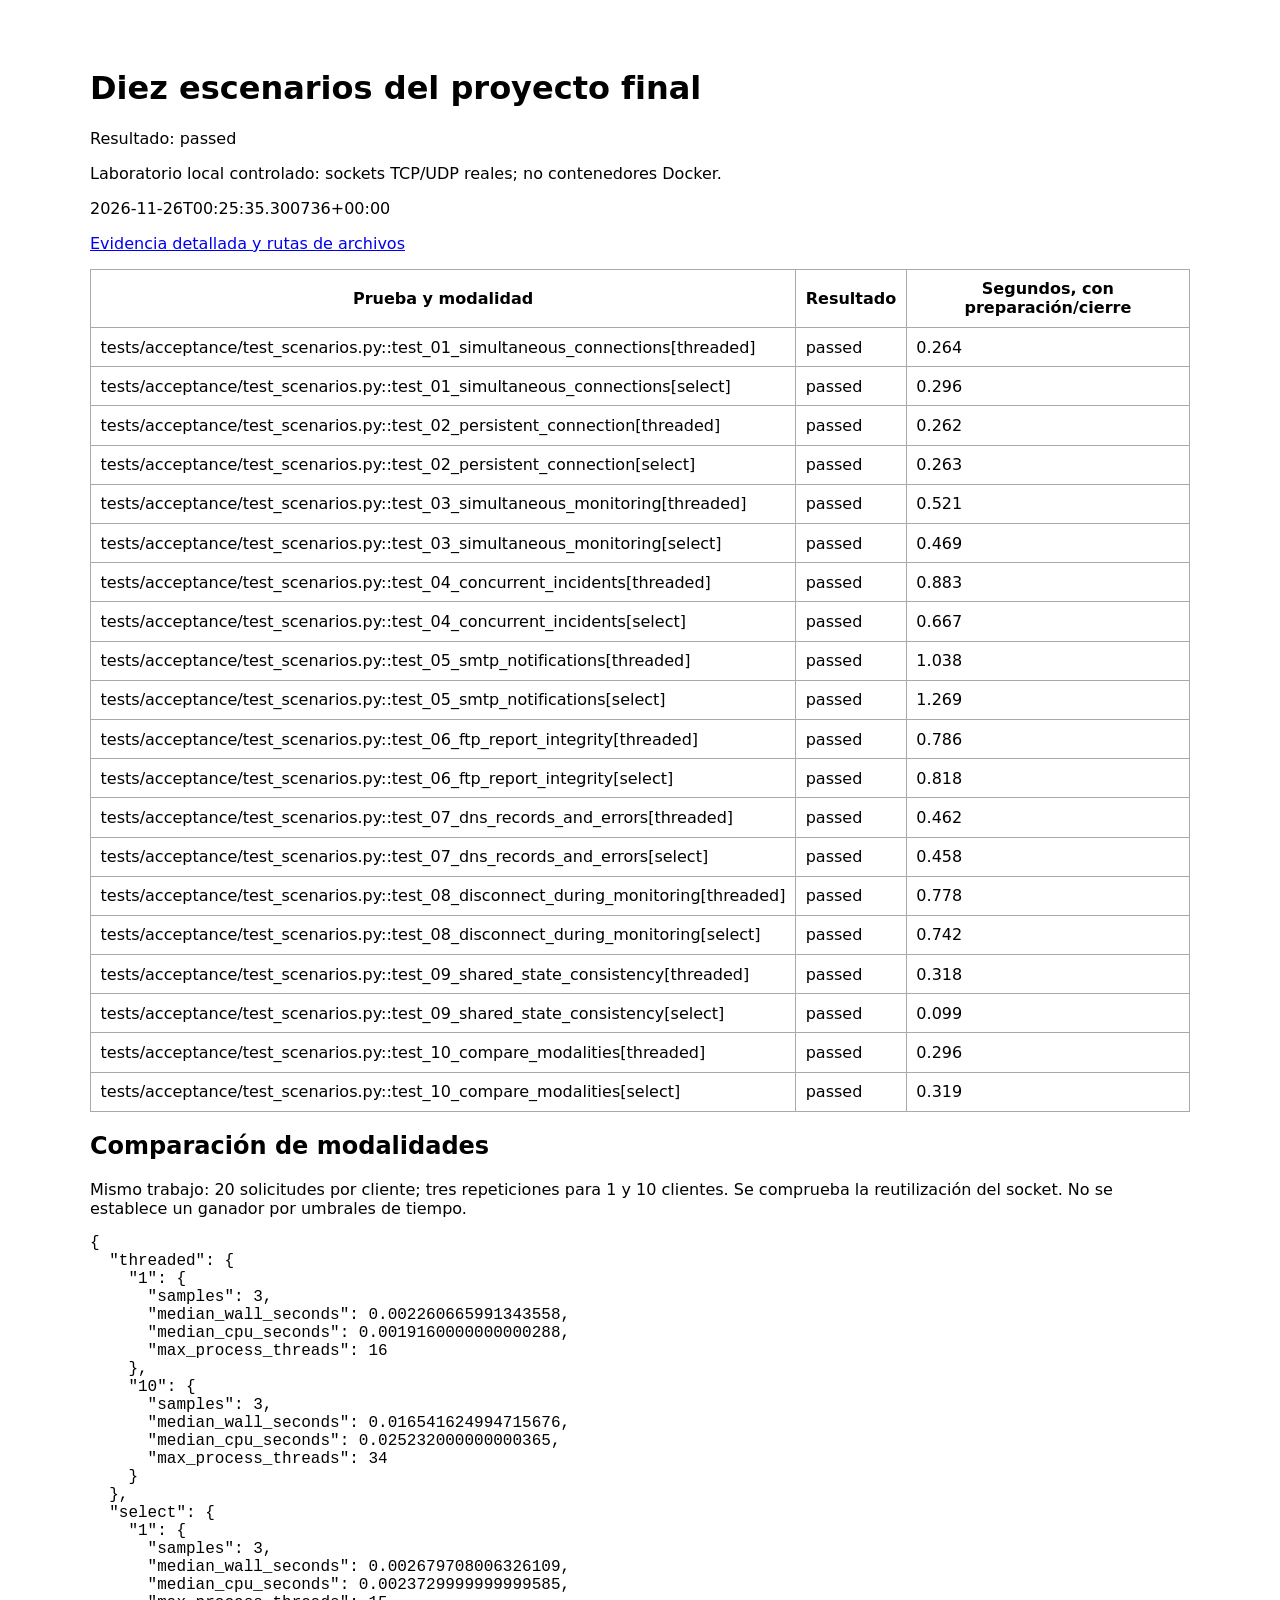
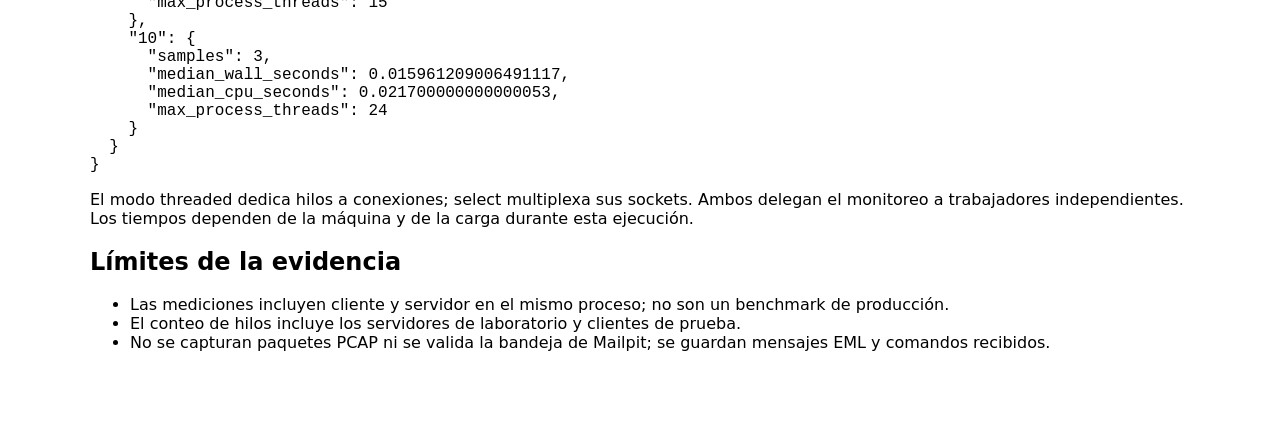
<file: evidence/objective-12/index.html>
<!doctype html><html lang="es"><meta charset="utf-8"><title>Evidencias de aceptación</title><style>body{font:16px system-ui;max-width:1100px;margin:2rem auto;padding:1rem}table{border-collapse:collapse}td,th{padding:.6rem;border:1px solid #aaa}pre{white-space:pre-wrap;overflow-wrap:anywhere}</style><h1>Diez escenarios del proyecto final</h1><p>Resultado: passed</p><p>Laboratorio local controlado: sockets TCP/UDP reales; no contenedores Docker.</p><p>2026-11-26T00:25:35.300736+00:00</p><p><a href="evidence.json">Evidencia detallada y rutas de archivos</a></p><table><tr><th>Prueba y modalidad</th><th>Resultado</th><th>Segundos, con preparación/cierre</th></tr><tr><td>tests/acceptance/test_scenarios.py::test_01_simultaneous_connections[threaded]</td><td>passed</td><td>0.264</td></tr><tr><td>tests/acceptance/test_scenarios.py::test_01_simultaneous_connections[select]</td><td>passed</td><td>0.296</td></tr><tr><td>tests/acceptance/test_scenarios.py::test_02_persistent_connection[threaded]</td><td>passed</td><td>0.262</td></tr><tr><td>tests/acceptance/test_scenarios.py::test_02_persistent_connection[select]</td><td>passed</td><td>0.263</td></tr><tr><td>tests/acceptance/test_scenarios.py::test_03_simultaneous_monitoring[threaded]</td><td>passed</td><td>0.521</td></tr><tr><td>tests/acceptance/test_scenarios.py::test_03_simultaneous_monitoring[select]</td><td>passed</td><td>0.469</td></tr><tr><td>tests/acceptance/test_scenarios.py::test_04_concurrent_incidents[threaded]</td><td>passed</td><td>0.883</td></tr><tr><td>tests/acceptance/test_scenarios.py::test_04_concurrent_incidents[select]</td><td>passed</td><td>0.667</td></tr><tr><td>tests/acceptance/test_scenarios.py::test_05_smtp_notifications[threaded]</td><td>passed</td><td>1.038</td></tr><tr><td>tests/acceptance/test_scenarios.py::test_05_smtp_notifications[select]</td><td>passed</td><td>1.269</td></tr><tr><td>tests/acceptance/test_scenarios.py::test_06_ftp_report_integrity[threaded]</td><td>passed</td><td>0.786</td></tr><tr><td>tests/acceptance/test_scenarios.py::test_06_ftp_report_integrity[select]</td><td>passed</td><td>0.818</td></tr><tr><td>tests/acceptance/test_scenarios.py::test_07_dns_records_and_errors[threaded]</td><td>passed</td><td>0.462</td></tr><tr><td>tests/acceptance/test_scenarios.py::test_07_dns_records_and_errors[select]</td><td>passed</td><td>0.458</td></tr><tr><td>tests/acceptance/test_scenarios.py::test_08_disconnect_during_monitoring[threaded]</td><td>passed</td><td>0.778</td></tr><tr><td>tests/acceptance/test_scenarios.py::test_08_disconnect_during_monitoring[select]</td><td>passed</td><td>0.742</td></tr><tr><td>tests/acceptance/test_scenarios.py::test_09_shared_state_consistency[threaded]</td><td>passed</td><td>0.318</td></tr><tr><td>tests/acceptance/test_scenarios.py::test_09_shared_state_consistency[select]</td><td>passed</td><td>0.099</td></tr><tr><td>tests/acceptance/test_scenarios.py::test_10_compare_modalities[threaded]</td><td>passed</td><td>0.296</td></tr><tr><td>tests/acceptance/test_scenarios.py::test_10_compare_modalities[select]</td><td>passed</td><td>0.319</td></tr></table><h2>Comparación de modalidades</h2><p>Mismo trabajo: 20 solicitudes por cliente; tres repeticiones para 1 y 10 clientes. Se comprueba la reutilización del socket. No se establece un ganador por umbrales de tiempo.</p><pre>{
  &quot;threaded&quot;: {
    &quot;1&quot;: {
      &quot;samples&quot;: 3,
      &quot;median_wall_seconds&quot;: 0.002260665991343558,
      &quot;median_cpu_seconds&quot;: 0.0019160000000000288,
      &quot;max_process_threads&quot;: 16
    },
    &quot;10&quot;: {
      &quot;samples&quot;: 3,
      &quot;median_wall_seconds&quot;: 0.016541624994715676,
      &quot;median_cpu_seconds&quot;: 0.025232000000000365,
      &quot;max_process_threads&quot;: 34
    }
  },
  &quot;select&quot;: {
    &quot;1&quot;: {
      &quot;samples&quot;: 3,
      &quot;median_wall_seconds&quot;: 0.002679708006326109,
      &quot;median_cpu_seconds&quot;: 0.0023729999999999585,
      &quot;max_process_threads&quot;: 15
    },
    &quot;10&quot;: {
      &quot;samples&quot;: 3,
      &quot;median_wall_seconds&quot;: 0.015961209006491117,
      &quot;median_cpu_seconds&quot;: 0.021700000000000053,
      &quot;max_process_threads&quot;: 24
    }
  }
}</pre><p>El modo threaded dedica hilos a conexiones; select multiplexa sus sockets. Ambos delegan el monitoreo a trabajadores independientes. Los tiempos dependen de la máquina y de la carga durante esta ejecución.</p><h2>Límites de la evidencia</h2><ul><li>Las mediciones incluyen cliente y servidor en el mismo proceso; no son un benchmark de producción.</li><li>El conteo de hilos incluye los servidores de laboratorio y clientes de prueba.</li><li>No se capturan paquetes PCAP ni se valida la bandeja de Mailpit; se guardan mensajes EML y comandos recibidos.</li></ul></html>
</file>
